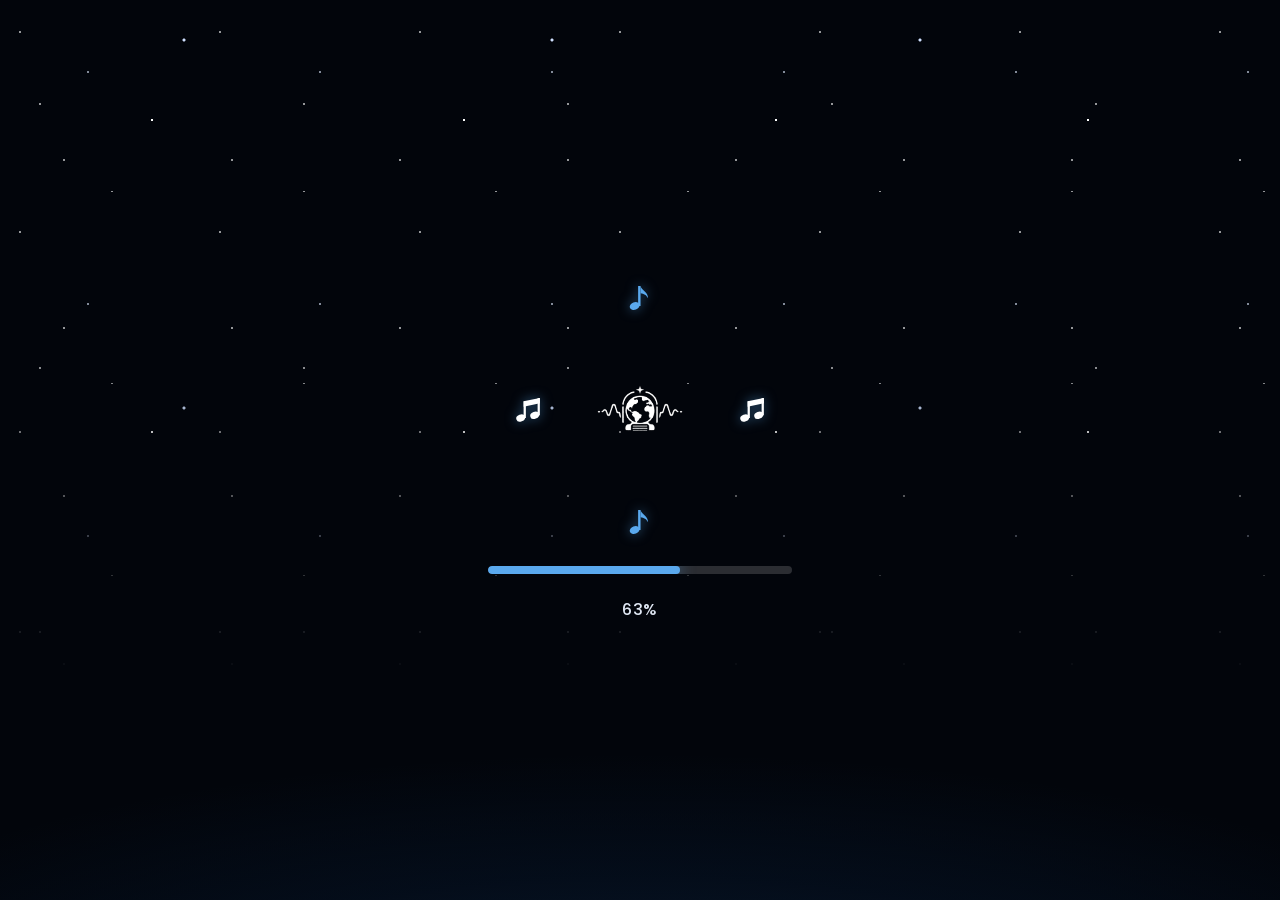
<file: sweepmode/sweep.html>
<!doctype html>
<html lang="en" data-root="../">
  <head>
    <meta charset="utf-8" />
    <meta name="viewport" content="width=device-width, initial-scale=1, viewport-fit=cover" />
    <title>
      Earth Jukebox
    </title>
    <link rel="preconnect" href="https://fonts.googleapis.com" />
    <link rel="preconnect" href="https://fonts.gstatic.com" crossorigin />
    <link href="https://fonts.googleapis.com/css2?family=Poppins:wght@300;400;500;600;700&display=swap" rel="stylesheet"/>
    <link rel="stylesheet" href="../styles.css"/>
    <link rel="stylesheet" href="../styles-outer.css"/>
    <link rel="stylesheet" href="../styles-play.css"/>
  </head>
  <body class="home page-sweep">
    <div id="loader" class="loader" aria-busy="true">
      <div class="lstage" aria-hidden="true">
        <svg width="0" height="0" style="position: absolute">
          <defs>
            <symbol id="n1" viewBox="0 0 24 24">
              <ellipse cx="8" cy="18" rx="3.8" ry="2.8" transform="rotate(-20 8 18)" />
              <rect x="10.6" y="3" width="1.8" height="15" />
              <path d="M12.4 3c1 3.6 5.6 4.2 5.6 9.2-1.1-2.6-3.1-3.3-5.6-3.8z" />
            </symbol>
            <symbol id="n2" viewBox="0 0 24 24">
              <ellipse cx="6.5" cy="18" rx="3.4" ry="2.6" transform="rotate(-20 6.5 18)" />
              <rect x="8.7" y="5.5" width="1.7" height="12.5" />
              <ellipse cx="17" cy="16" rx="3.4" ry="2.6" transform="rotate(-20 17 16)" />
              <rect x="19.2" y="3" width="1.7" height="13" />
              <path d="M8.7 5.5l12.2-2.5v4L8.7 9.5z" />
            </symbol>
          </defs>
        </svg>
        <div class="orbit">
          <span class="lnote" style="--a: 0deg"
                        >
            <svg>
              <use href="#n1" />
            </svg>
          </span>
          <span class="lnote" style="--a: 90deg"
                        >
            <svg>
              <use href="#n2" />
            </svg >
          </span>
          <span class="lnote" style="--a: 180deg"
                        >
            <svg>
              <use href="#n1" />
            </svg  >
          </span>
          <span class="lnote" style="--a: 270deg"
                        >
            <svg>
              <use href="#n2" />
            </svg >
          </span>
        </div>
        <img class="llogo" src="../assets/ui/danig_logo.svg" alt="" />
      </div>
      <div
                class="lbar"
                id="lbar"
                role="progressbar"
                aria-label="Loading Earth Jukebox"
                aria-valuemin="0"
                aria-valuemax="100"
                aria-valuenow="0"
            >
        <i id="lfill">
        </i>
      </div>
      <p class="lpct" id="lpct">
        0%
      </p>
    </div>
    <a class="skip" href="#main">
      Skip to the playlist
    </a>
    <header class="bar">
      <button id="exitBtn" type="button" class="btn sm" data-act="exit">
        <svg width="20" height="20" viewBox="0 0 20 20" aria-hidden="true">
          <circle cx="10" cy="10" r="10" fill="currentColor" />
          <path
                        d="M11.5 5.5L7 10l4.5 4.5"
                        stroke="#0a1220"
                        stroke-width="2"
                        fill="none"
                        stroke-linecap="round"
                        stroke-linejoin="round"
                    />
        </svg>
        Exit
      </button>
      <img class="logo" src="../assets/ui/danig_logo.svg" alt="DANIG" />
      <div class="bar-end">
        <button id="aboutBtn" type="button" class="btn sm" data-act="about">
          About
        </button
                >
        <button id="helpBtn" type="button" class="btn sm" data-act="settings">
          <svg
                        width="20"
                        height="20"
                        viewBox="0 0 24 24"
                        fill="currentColor"
                        fill-rule="evenodd"
                        aria-hidden="true"
                    >
            <path
                            d="M19.4 13a7.5 7.5 0 0 0 0-2l2.1-1.6-2-3.5-2.5 1a7.4 7.4 0 0 0-1.7-1L15 3.3h-4l-.4 2.6a7.4 7.4 0 0 0-1.7 1l-2.5-1-2 3.5L6.6 11a7.5 7.5 0 0 0 0 2l-2.1 1.6 2 3.5 2.5-1c.5.4 1.1.8 1.7 1l.4 2.6h4l.4-2.6c.6-.2 1.2-.6 1.7-1l2.5 1 2-3.5zM12 8.8a3.2 3.2 0 1 0 0 6.4 3.2 3.2 0 0 0 0-6.4z"
                        />
          </svg>
          Settings
        </button>
      </div>
    </header>
    <div class="views">
      <!-- ---------- Landing ---------- -->
      <section id="landing" class="landing" aria-label="Welcome">
        <img class="logo" src="../assets/ui/danig_logo.svg" alt="DANIG" />
        <h1>
          Earth Jukebox
        </h1>
        <p class="tag">
          NASA Earth data, played as sound.
        </p>
        <button id="homeStart" type="button" class="btn pri big" data-act="start">
          Start
        </button>
      </section>
      <!-- ---------- Playlist: one track at a time ---------- -->
      <main id="main" class="wrap">
        <div id="top" class="top">
          <div class="carousel">
            <button
                            id="prev"
                            type="button"
                            class="arrow"
                            aria-label="Previous track"
                            data-act="prev"
                            data-nokbd
                        >
              <svg
                                width="28"
                                height="28"
                                viewBox="0 0 24 24"
                                fill="none"
                                stroke="currentColor"
                                stroke-width="2"
                                stroke-linecap="round"
                                stroke-linejoin="round"
                                aria-hidden="true"
                            >
                <path d="M15 5l-7 7 7 7" />
              </svg>
            </button>
            <div class="mid">
              <section id="blurb" class="blurb slide glass" aria-label="Selected track">
                <h2 id="pTitle">
                  Loading
                </h2>
                <div class="shot" id="pShot" aria-hidden="true">
                </div>
                <div class="gradbox" id="pBar" aria-hidden="true">
                </div>
                <div class="legendticks" id="pTicks" aria-hidden="true">
                </div>
                <p id="pDesc">
                </p>
                <p id="pIdx" aria-live="polite">
                </p>
              </section>
            </div>
            <button
                            id="next"
                            type="button"
                            class="arrow"
                            aria-label="Next track"
                            data-act="next"
                            data-nokbd
                        >
              <svg width="28" height="28" viewBox="0 0 24 24"  fill="none" stroke="currentColor" stroke-width="2"stroke-linecap="round"  stroke-linejoin="round" aria-hidden="true">
                <path d="M9 5l7 7-7 7" />
              </svg>
            </button>
          </div>
          <button id="start" type="button" class="btn pri big" data-act="start">
            <svg width="20" height="20" viewBox="0 0 14 14" fill="currentColor" aria-hidden="true">
              <path d="M3 1.5v11l9-5.5z" />
            </svg >
            <span>
              Play
            </span>
          </button>
          <p class="cap center" id="pNote">
          </p>
        </div>
      </main>
      <!-- ---------- Player: one glass panel, no scrolling ---------- -->
      <div id="panel" class="panel">
        <div class="topline">
          <button id="tPrev" type="button" class="btn icon" aria-label="Previous track">
            &lsaquo;
          </button>
          <h2 class="ptitle" id="appTitle">
            Earth Jukebox
          </h2>
          <button id="tNext" type="button" class="btn icon" aria-label="Next track">
            &rsaquo;
          </button>
        </div>
        <div class="stage">
          <div class="left">
            <div class="view" id="viewBox">
              <canvas
                                id="view"
                                width="640"
                                height="320"
                                role="img"
                                aria-label="Source picture. Use the Describe button for a text description."
                            >
              </canvas>
              <div class="ph" id="ph">
              </div>
            </div>
            <div class="spectrum card" id="spectrum">
              <div class="spechead">
                <span>
                  Sounds playing now
                </span>
                <span id="specHint">
                  Press Play
                </span>
              </div>
              <div id="specRows">
              </div>
            </div>
          </div>
          <div class="side card">
            <div class="pixbox">
              <canvas id="pix" width="64" height="14" aria-hidden="true">
              </canvas>
              <div class="ph" id="ph2">
              </div>
            </div>
            <p class="cap">
              What the app hears: the frame as a 64 × 14 grid. Each row is a note.
            </p>
            <div class="legend">
              <div class="legendbar" id="legendBar">
              </div>
              <div class="legendticks" id="legendTicks">
              </div>
            </div>
            <div class="legendrange" id="legendRange" hidden>
              <label>
                Min
                <input type="number" id="legendMin" step="any" value="0" />
              </label>
              <label>
                Max
                <input type="number" id="legendMax" step="any" value="1" />
              </label>
            </div>
            <div class="read">
              <span class="h">
                <span id="lh">
                  Warm
                </span>
                <b id="rh">
                  0%
                </b>
              </span>
              <span class="w">
                <span id="lw">
                  Cold
                </span>
                <b id="rw">
                  0%
                </b>
              </span>
              <span>
                <span id="avgLabel">
                  Average
                </span>
                <b id="ra">
                  –
                </b>
              </span>
              <span>
                Tempo
                <b id="rt">
                  0
                </b>
                BPM
              </span>
            </div>
            <button id="describe" type="button" class="btn" data-act="describe">
              Describe
            </button>
          </div>
        </div>
        <p class="cap" id="cap" aria-live="polite">
          Press ? for keyboard shortcuts.
        </p>
        <div class="controls">
          <button class="btn pri" id="play" type="button" aria-pressed="false" data-act="play">
            Play
          </button>
          <label class="slider"
                        >
            Volume
            <input type="range" id="vol" min="0" max="1" step="0.01" value="0.7"
                    />
          </label>
          <label class="slider"
                        >
            Sweep
            <b id="spO">
              16 s
            </b>
            <input type="range" id="speed" min="6" max="40" step="1" value="30"
                    />
          </label>
          <input
                        type="file"
                        id="file"
                        accept="image/png,image/jpeg,image/*,video/*,.heic,.heif,.mov,.mp4,.webm"
                    />
        </div>
      </div>
    </div>
    <div class="sr" id="sr" role="status" aria-live="polite">
    </div>
    <dialog id="about" class="sheet" aria-labelledby="aboutT">
      <button type="button" class="exit" data-close data-act="exit">
        <svg width="20" height="20" viewBox="0 0 20 20" aria-hidden="true">
          <circle cx="10" cy="10" r="10" fill="currentColor" />
          <path
                        d="M11.5 5.5L7 10l4.5 4.5"
                        stroke="#0a1220"
                        stroke-width="2"
                        fill="none"
                        stroke-linecap="round"
                        stroke-linejoin="round"
                    />
        </svg>
        Exit
      </button>
      <h2 id="aboutT">
        About
      </h2>
      <p>
        Earth Jukebox turns NASA Earth data video into sound, so heat, cold and pollution can be heard as well
                as seen.
      </p>
      <h3>
        How it sounds
      </h3>
      <p>
        Each frame is shrunk to a grid of 64 columns and 14 rows, and every pixel is matched to the closest
                color on the track's legend to recover its value. Each row is a note, with the north high and the south
                low.
      </p>
      <p>
        A line sweeps from west to east and plays the three columns under it, panned from your left ear to your
                right. On the temperature map, warm areas play a buzzing pad and cold areas ring like ice. Colors that
                are not on the legend, such as borders and labels, make no sound, and a quiet drone keeps calm regions
                from going silent.
      </p>
    </dialog>
    <dialog id="settings" class="sheet" aria-labelledby="setT">
      <button type="button" class="exit" data-close data-act="exit">
        <svg width="20" height="20" viewBox="0 0 20 20" aria-hidden="true">
          <circle cx="10" cy="10" r="10" fill="currentColor" />
          <path
                        d="M11.5 5.5L7 10l4.5 4.5"
                        stroke="#0a1220"
                        stroke-width="2"
                        fill="none"
                        stroke-linecap="round"
                        stroke-linejoin="round"
                    />
        </svg>
        Exit
      </button>
      <h2 id="setT">
        Setting
      </h2>
      <h3 id="tsL">
        Text size
        <kbd class="kb" data-key="textSize" aria-hidden="true">
        </kbd>
      </h3>
      <div id="sizes" class="seg" role="radiogroup" aria-labelledby="tsL">
        <button type="button" role="radio" aria-checked="true">
          Normal
        </button
                >
        <button type="button" role="radio" aria-checked="false">
          Large
        </button
                >
        <button type="button" role="radio" aria-checked="false">
          Extra large
        </button
                >
        <button type="button" role="radio" aria-checked="false">
          Largest
        </button>
      </div>
      <h3 id="glL">
        Glass opacity
      </h3>
      <div class="rangerow">
        <input type="range" id="glassAmt" min="0" max="80" step="2" value="26" aria-labelledby="glL" />
        <b
                    id="glassVal"
                    >
          26%
        </b
                >
      </div>
      <h2 class="sub">
        Keyboard shortcuts
      </h2>
      <div class="kwrap" id="kWrap" aria-live="polite">
        <h3 id="kTitle">
        </h3>
        <table>
          <caption class="sr">
            Shortcuts
          </caption>
          <tbody id="kRows">
          </tbody>
        </table>
      </div>
      <div class="pager">
        <button id="kBack" type="button" class="btn pri pill karrow" aria-label="Previous page of shortcuts">
          <svg
                        width="22"
                        height="22"
                        viewBox="0 0 24 24"
                        fill="none"
                        stroke="currentColor"
                        stroke-width="2.4"
                        stroke-linecap="round"
                        stroke-linejoin="round"
                        aria-hidden="true"
                    >
            <path d="M15 5l-7 7 7 7" />
          </svg>
        </button
                >
        <span id="kPage">
        </span
                >
        <button id="kNext" type="button" class="btn pri pill karrow" aria-label="Next page of shortcuts">
          <svg
                        width="22"
                        height="22"
                        viewBox="0 0 24 24"
                        fill="none"
                        stroke="currentColor"
                        stroke-width="2.4"
                        stroke-linecap="round"
                        stroke-linejoin="round"
                        aria-hidden="true"
                    >
            <path d="M9 5l7 7-7 7" />
          </svg>
        </button>
      </div>
    </dialog>
    <script src="../globalconfig.js">
    </script>
    <script src="presets.js">
    </script>
    <script src="../global.js">
    </script>
    <script src="sweep.js">
    </script>
  </body>
</html>
</file>
<file: styles.css>
/* ============================================================
   styles.css: the ONLY stylesheet. Both modes use it (index.html and sweepmode/sweep.html).
     1  Tokens        every color, size and spacing value. Change one here and both modes follow.
     2  Base          reset, background, stars
     3  Glass         the one liquid-glass look every panel shares
     4  Components    buttons, fields, key badges, top bar, sheets
     5  Screens       landing, mode picker, carousel, upload card (shared by both modes)
     6  Location      upload form and player   (body.page-location)
     7  Sweep         playlist extras and player (body.page-sweep)
     8  Loader        loading screen
     9  Small screens
    10  Sky, intro, smooth screens, upload card text
    11  Coverflow: 3D cards beside the centre card (both modes, built by global.js)
   Spacing is an 8px system: every margin, padding and gap is a multiple of --s1 (8px).
   ============================================================ */

/* ---------- 1. Tokens ---------- */
:root{
  color-scheme:dark;
  --font:"Poppins",system-ui,-apple-system,"Segoe UI",Roboto,Arial,sans-serif;

  /* color */
  --bg:#02050b; --text:#fff; --mut:#c9d3e2;
  --accent:#5aa9ee; --accent-fill:#2b78c8; --accent-ink:#1f6fc0; --on-accent:#04101f;
  --hot:#ff6a45; --wet:#4aa8ff;
  --a:#38bdf8; --b:#6366f1; --c:#a855f7; --pulse:#ffd60a; --pi:0;
  --scrim-top:.3; --scrim-bottom:.6;                 /* dark scrim over the Earth photo (0 = none, 1 = black) */

  /* spacing: 8px system */
  --s1:8px; --s2:16px; --s3:24px; --s4:32px; --s5:40px; --s6:48px;
  --gap:var(--s2);

  /* controls */
  --h-ctl:40px; --h-ctl-sm:32px; --h-big:48px;
  --r:16px; --r-sm:8px;
  --media-bd:2px solid rgba(255,255,255,.85);

  /* GLASS: change these to restyle every panel at once */
  --glass-rgb:12,17,28;        /* tint (r,g,b) */
  --glass-alpha:.26;           /* opacity, 0 = clear ... 1 = solid. The Setting slider changes it */
  --glass-blur:32px;
  --glass-saturate:180%;
  --glass-edge-alpha:.3;       /* the thin light border */
  --glass-shine:rgba(255,255,255,.34);
  --glass-shadow:0 24px 64px rgba(0,0,0,.4);
  --panel-alpha:.1;            /* cards inside a glass panel (lighter, flat) */
  --line-alpha:.2;
  --glass:rgba(var(--glass-rgb),var(--glass-alpha));
  --glass-hover:rgba(var(--glass-rgb),calc(var(--glass-alpha) + .16));
  --edge:rgba(255,255,255,var(--glass-edge-alpha));
  --panel:rgba(255,255,255,var(--panel-alpha));
  --line:rgba(255,255,255,var(--line-alpha));
  --btn-bg:rgba(8,12,20,.55); --btn-hover:rgba(255,255,255,.22); --btn-active:rgba(255,255,255,.3);

  /* the player panel: 75% of a laptop screen in both modes, so there is room on both sides */
  --panel-w:min(75vw,1180px);
  --rail-w:clamp(264px,28%,328px);

  /* motion */
  --ease:cubic-bezier(.2,.8,.2,1); --move:cubic-bezier(.22,.8,.24,1); --dur-out:.34s; --dur-in:.55s;

  /* set by script */
  --fs:100%;                                         /* text size */
  --vr:2;                                            /* video width / height */
}
@media (max-height:640px){:root{--h-ctl:32px;--h-ctl-sm:32px;--h-big:40px}}
@media (max-width:1100px){:root{--panel-w:calc(100% - var(--s2))}}

/* ---------- 2. Base ---------- */
*,*::before,*::after{box-sizing:border-box}
[hidden]{display:none!important}
html{font-size:var(--fs);height:100%;overflow:hidden;overflow:clip;background:var(--bg);overscroll-behavior:none}
body{margin:0;grid-template-columns:minmax(0,1fr);height:100dvh;max-width:100vw;overflow:hidden;overflow:clip;display:grid;grid-template-rows:auto minmax(0,1fr) auto;
  color:var(--text);font:400 1rem/1.5 var(--font);padding-bottom:env(safe-area-inset-bottom,0px);
  background:none}
body::before{content:"";position:fixed;inset:0;z-index:-1;pointer-events:none;background:linear-gradient(rgba(2,5,11,var(--scrim-top)),rgba(2,5,11,var(--scrim-bottom)))}
h1,h2,h3,h4,p,figure{margin:0}
.sr{position:absolute;width:1px;height:1px;overflow:hidden;clip:rect(0 0 0 0);white-space:nowrap; border-radius: var(--r-sm)}
.skip{position:absolute;left:var(--s1);top:-64px;background:var(--accent);color:var(--on-accent);padding:var(--s1) var(--s2);border-radius:var(--r-sm);z-index:30;font-weight:700}
.skip:focus{top:var(--s1)}
.views{min-height:0;display:flex;flex-direction:column;overflow:hidden;overflow:clip}
.cap{font-size:.8rem;color:var(--mut);white-space:nowrap;overflow:hidden;text-overflow:ellipsis}
.cap.center{text-align:center}
.mono{font-family:var(--font)}

@keyframes twinkle{from{opacity:.55}to{opacity:1}}
@keyframes rise{from{opacity:0;transform:translateY(16px)}}
@keyframes pop{from{opacity:0;transform:translateY(8px) scale(.97)}}

/* ---------- 3. Glass: ONE look for the mode picker, the carousel card, the upload form, the player panels and the sheets ---------- */
.glass,.slide,.src,.sheet,.panel,.modecard{
  background:
    radial-gradient(120% 80% at 0% 0%,rgba(255,255,255,.2),transparent 55%),
    linear-gradient(135deg,rgba(255,255,255,.1),rgba(255,255,255,.02) 50%,rgba(255,255,255,.07)),
    var(--glass);
  border:1px solid var(--edge);border-radius:var(--r);
  -webkit-backdrop-filter:blur(var(--glass-blur)) saturate(var(--glass-saturate));backdrop-filter:blur(var(--glass-blur)) saturate(var(--glass-saturate));
  box-shadow:var(--glass-shadow),inset 0 1px 0 var(--glass-shine),inset 0 -1px 0 rgba(255,255,255,.1),inset 0 0 24px rgba(255,255,255,.05)}
.modecard:hover{background:
    radial-gradient(120% 80% at 0% 0%,rgba(255,255,255,.28),transparent 55%),
    linear-gradient(135deg,rgba(255,255,255,.14),rgba(255,255,255,.04) 50%,rgba(255,255,255,.1)),
    var(--glass-hover);border-color:#fff}
/* cards inside a glass panel are flat, so blur is not stacked */
.panel .card,.panel .readout,.upcol,.about-grid li,.about-chips li{background:var(--panel);border:1px solid var(--line);border-radius:var(--r-sm);box-shadow:none;-webkit-backdrop-filter:none;backdrop-filter:none}
.sheet::backdrop{background:rgba(2,5,11,.55);-webkit-backdrop-filter:blur(8px);backdrop-filter:blur(8px)}
#live{background:rgba(0,0,0,.4);-webkit-backdrop-filter:blur(16px);backdrop-filter:blur(16px);border-top:1px solid var(--line);font-weight:300}

/* ---------- 4. Components ---------- */
button{font:inherit;color:inherit;cursor:pointer}
:focus-visible{outline:2px solid #fff;outline-offset:2px;box-shadow:0 0 0 4px rgba(90,169,238,.55)}

/* key badge: the shortcut, to the right of the button's text */
kbd{display:inline-grid;place-items:center;min-width:24px;height:24px;margin:0;padding:0 var(--s1);border:1px solid currentColor;border-radius:var(--r-sm);background:transparent;color:inherit;font:300 .75rem/1 var(--font);white-space:nowrap}
.btn kbd,.exit kbd{margin-left:var(--s1)}
.shortcuts-off kbd.kb{display:none}

/* buttons */
.btn,.exit,.arrow{display:inline-flex;align-items:center;justify-content:center;gap:var(--s1);min-height:var(--h-ctl);padding:0 var(--s2);color:#fff;font-weight:600;line-height:1.1;white-space:nowrap;
  background:var(--btn-bg);border:1px solid var(--accent);border-radius:var(--r-sm);transition:background .2s,color .2s,border-color .2s}
.btn:hover,.exit:hover,.arrow:hover{background:var(--btn-hover);border-color:var(--accent)}
.btn:active,.exit:active,.arrow:active{background:var(--btn-active)}
.btn:disabled{opacity:.45;cursor:default}
.btn.sm,.exit{min-height:var(--h-ctl-sm);padding:0 var(--s1)}
.btn.pri{background:var(--accent-fill);border-color:var(--accent-fill);color:#fff;font-weight:700}
.btn.pri:hover{background:#fff;border-color:#fff;color:var(--accent-ink)}
.btn.big{min-height:var(--h-big);height:var(--h-big);padding:0 var(--s4);font-size:1.1rem}
.arrow{width:var(--h-big);height:var(--h-big);min-height:0;padding:0}
.btn.pick{justify-content:flex-start;min-height:var(--h-big);padding:var(--s1)}

/* fields */
input,select{font:inherit;color:#fff;min-height:var(--h-ctl);padding:0 var(--s2);background:rgba(0,0,0,.38);border:1px solid rgba(255,255,255,.35);border-radius:var(--r-sm)}
select,input[type=text],input[type=number]{width:100%}
input[type=range]{width:100%;padding:0;border:0;background:none;accent-color:var(--accent);min-height:var(--h-ctl-sm)}
input[type=file]{display:none}
label{margin:0;font-weight:500}
.field{display:flex;flex-direction:column;gap:var(--s1);min-width:0}
.field label{font-size:.85rem;color:var(--mut)}
.two{display:grid;grid-template-columns:1fr 1fr;gap:var(--s1)}
.rangerow{display:flex;align-items:center;gap:var(--s1)}
.rangerow b{min-width:48px;text-align:right;font-variant-numeric:tabular-nums}

/* segmented control (text size) */
.seg{display:flex;gap:0;padding:var(--s1);border-radius:var(--r-sm);background:rgba(255,255,255,.92)}
.seg button{flex:1;min-height:var(--h-ctl);padding:0 var(--s1);border:0;border-radius:var(--r-sm);background:none;color:#0a1220;font-weight:500;transition:background .25s var(--ease)}
.seg button:hover{background:rgba(90,169,238,.25)}
.seg button[aria-checked="true"]{background:var(--accent-fill);color:#fff;font-weight:600}

/* pictures */
.gradbox,.modeshot,.view{border:var(--media-bd);border-radius:var(--r-sm)}
.mapfig canvas,.mixspec,.pixbox, .rail #map{border-radius:var(--r-sm)}
.legendbar{border-radius:var(--r-sm)}

/* top bar: Exit at the left, logo in the middle, About and Setting at the right */
.bar{display:grid;grid-template-columns:1fr auto 1fr;align-items:center;gap:var(--s1);padding:calc(env(safe-area-inset-top,0px) + var(--s1)) var(--s3) var(--s1)}
.bar .logo{justify-self:center;width:56px;height:auto}
.bar #exitBtn{justify-self:start}
.bar-end{justify-self:end;display:flex;align-items:center;gap:var(--s1)}
body.home #exitBtn,.home .bar .logo{visibility:hidden}


/* Small screens ---------- */
@media (max-width:900px){
  .page-location .panel{grid-template-columns:minmax(0,1fr);grid-template-rows:auto minmax(0,1fr) auto}
  .page-location .istrip,.mapfig,.mixer{display:none}
  .vbox{--seekh:96px}
  .pick .ico{display:none}.pick small kbd{display:none}
}
@media (max-width:640px){
  .bar{padding:calc(env(safe-area-inset-top,0px) + var(--s1)) var(--s1) var(--s1)}
  .bar .logo{width:40px}.bar .btn kbd,.exit kbd{display:none}
  .sheet{padding:var(--s2);font-size:.85rem}.sheet h2{font-size:1.4rem}.sheet p{line-height:1.4}
  .seg button{font-size:.75rem;padding:0}.sheet table{min-height:0}.sheet td{padding:var(--s1) 0;font-size:.8rem}
  .about-grid li{font-size:.65rem;padding:var(--s1) 0}.about-chips{grid-template-columns:repeat(3,minmax(0,1fr))}
  .top{row-gap:var(--s1);padding:var(--s1) 0 0}
  .slide{height:clamp(304px,50dvh,424px);--lc:3;padding:var(--s2)}.slide h2{min-height:0;font-size:1.25rem}
  .slide #pDesc{font-size:.88rem}
  .modegrid{grid-template-columns:1fr;gap:var(--s1)}
  .modeshot{height:clamp(56px,16dvh,152px)}.modecard{padding:var(--s1) var(--s2)}
  .upcols{grid-template-columns:1fr;gap:var(--s1)}
  .page-location .panel{width:calc(100% - var(--s2));padding:var(--s1);margin-bottom:var(--s1)}
  .actions{flex-wrap:nowrap}.actions .btn{flex:1 1 0;min-width:0;height:auto;padding:0 var(--s1);font-size:.85rem}.actions kbd{display:none}.actions .spd{flex:1 1 0;min-width:0}
  .page-sweep{--reserve:672px}
  .page-sweep .panel{width:calc(100% - var(--s2));padding:var(--s1);margin-bottom:var(--s1)}
  .page-sweep .stage{grid-template-columns:minmax(0,1fr);gap:var(--s1)}
  .side{display:grid;grid-template-columns:minmax(0,1fr) minmax(0,1fr);gap:var(--s1);min-width:0}
  .side .pixbox{grid-column:1}.side .cap{display:none}
  .side .legend,.side .legendrange,.side .read,.side #describe{grid-column:2}
  .slider{flex-basis:45%}
}
/* tall phones (height at least twice the width): the video takes 90% of the screen width */
@media (max-aspect-ratio:1/2){
  .page-location .panel,.page-sweep .panel{width:100%;padding-inline:5vw;border-radius:var(--r)}
  .page-location .vbox{width:90vw}
  .page-sweep .view{width:90vw}
}
@media (max-height:560px){
  .landing .tag{display:none}.landing .logo{width:80px}
  .slide{height:clamp(208px,66dvh,304px);--lc:2}.slide h2{min-height:0}
  .page-sweep .shot{display:none!important}
  .modecard p,.mtitle{display:none}
  .mixer,#info-legends{display:none}.src h3{display:none}
  .page-sweep{--reserve:272px}
  .page-sweep .cap,.spechead,.side .cap{display:none}.read{font-size:.75rem}
  .sheet{padding:var(--s2) var(--s3)}.sheet table{min-height:0}.sheet td{padding:0}
}
@media (prefers-reduced-motion:reduce){
  *{transition:none!important}
  html::before,html::after,.landing,.loader::before,.loader::after,.orbit,.lnote svg,.llogo{animation:none!important}
  .cflow>.cfc{will-change:auto}
  .marker::after{animation:none;opacity:.6;transform:none}.modeshot .gray{animation:none;clip-path:inset(0 0 0 50%)}.modeshot .line{animation:none;left:50%}
}
</file>
<file: styles-outer.css>
/* ---------- 10. Sky, intro, smooth screens, upload card text ---------- */
/* the sky: stars and the rotating Earth (space.js), behind everything */
#space{position:fixed;left:0;top:0;width:100%;height:100vh;height:100lvh;z-index:-2;pointer-events:none;overflow:hidden;opacity:0;transition:opacity 1.4s ease;
  background:radial-gradient(120% 55% at 50% 118%,rgba(43,120,200,.55) 0%,rgba(11,42,82,.5) 38%,transparent 62%),var(--bg)}
#space.on{opacity:1}
/* the 3D globe (space.js): the disc of the landing page. Script places it over #disc. */
#globe{position:absolute;pointer-events:none;opacity:0;transform:translateY(var(--drop,60vh));
  transition:transform 4.2s cubic-bezier(.16,1,.3,1),opacity 2s ease}
#globe.rise.on{opacity:1;transform:none}
#globe.pop{transform:scale(.15);transition:transform 1.3s cubic-bezier(.22,1,.36,1),opacity .9s ease}
#globe.pop.rise.on{transform:none}
#globe.leave{opacity:0;transform:translateY(var(--drop,60vh)) rotate(200deg);transition:transform .95s cubic-bezier(.6,0,.9,.5),opacity .8s ease .15s}
#globe .globe-box{position:absolute;inset:0;pointer-events:none;filter:grayscale(0) blur(0px);transition:filter var(--gdimtime,8s) ease-in-out;
  -webkit-mask-image:radial-gradient(circle closest-side,#000 70%,transparent 100%);mask-image:radial-gradient(circle closest-side,#000 70%,transparent 100%)}   /* round fade: no square edge */
#globe.dim .globe-box{filter:grayscale(1) blur(var(--gblur,8px))}   /* clear colour first, then blur and grey (space.js adds .dim after dimDelay) */
#globe .globe-box canvas{display:block;pointer-events:none}
/* the colour circle that follows the mouse (space.js copies the WebGL canvas here and masks it) */
#globe .globe-rev{position:absolute;inset:0;width:100%;height:100%;display:none;pointer-events:none;will-change:filter;
  -webkit-mask-image:radial-gradient(circle var(--rr,0px) at var(--rx,50%) var(--ry,50%),#000 0,#000 45%,transparent 100%);
  mask-image:radial-gradient(circle var(--rr,0px) at var(--rx,50%) var(--ry,50%),#000 0,#000 45%,transparent 100%)}
#globe .globe-spin{position:absolute;inset:0;animation:discspin var(--gspin,40s) linear infinite}   /* turns clockwise like a record */
@keyframes discspin{to{transform:rotate(360deg)}}
#globe .globe-halo{position:absolute;left:50%;top:50%;transform:translate(-50%,-50%);border-radius:50%;pointer-events:none;opacity:0;transition:opacity 3.5s ease;
  box-shadow:0 0 40px 4px color-mix(in srgb,var(--glow,#5aa9ee) 70%,transparent),0 0 110px 24px color-mix(in srgb,var(--glow,#5aa9ee) 40%,transparent),0 0 220px 60px rgba(43,120,200,.25);
  animation:globeglow 5s ease-in-out infinite alternate}
#globe.color .globe-halo{opacity:1}
@keyframes globeglow{from{scale:1}to{scale:1.06}}
@media (prefers-reduced-motion:reduce){#globe .globe-halo,#globe .globe-spin{animation:none}#globe{transition:none!important}}
#space .stars{position:absolute;inset:0;width:100%;height:100%}

/* opening (intro.js): black, "Tap to begin", then the Earth fades in and the colour spectrum fills round it */
.introveil{display:none;position:fixed;inset:0;z-index:300;background:#05070d86;place-items:center}
body.intro .introveil{display:grid}
.introveil.go{opacity:0;transition:opacity var(--fade,3s) ease}
/* start screen: a giant DANIG with a gradient of neighbouring hues flowing left to right, plain "tap to start" text at 3/4 height */
.intro-title{margin:0;padding:0 0 0 .04em;font:700 min(23.5vw,36vh)/1.1 var(--font);letter-spacing:.04em;text-align:center;white-space:nowrap;user-select:none;-webkit-user-select:none;
  background:linear-gradient(90deg,hsl(var(--h0,200) 90% 62%),hsl(var(--h1,245) 90% 62%),hsl(var(--h2,290) 90% 62%),hsl(var(--h1,245) 90% 62%),hsl(var(--h0,200) 90% 62%)) 0 0/200% 100%;
  -webkit-background-clip:text;background-clip:text;color:transparent;-webkit-text-fill-color:transparent;animation:titleflow var(--flow,6s) linear infinite;
  opacity: 0;
}



@keyframes titleflow{from{background-position:200% 0}to{background-position:0 0}}   /* the mirrored gradient tiles, so the loop has no seam */
.intro-gate{position:absolute;left:0;right:0;top:60%;padding:0;border:0;outline:none;-webkit-tap-highlight-color:transparent;background:none;color:#fff;font:400 clamp(1.5rem,2.4vmin,1.25rem)/1.7 var(--font);letter-spacing:.08em;text-align:center;cursor:pointer;
  animation:gatepulse 2.2s ease-in-out infinite alternate;transition:opacity .5s;}
.intro-gate span{display:block;animation:fadeblur 1.1s var(--ease) both;animation-delay:.9s}
.intro-gate span+span{animation-delay:1.2s}   /* "or press Space to start" arrives just after */
.intro-gate:focus,.intro-gate:focus-visible{outline:none;box-shadow:none}
.introveil.go .intro-gate{pointer-events:none}
.introveil.go .intro-gate span{animation:blurout .7s var(--ease) both;animation-delay:0s}
@keyframes blurout{from{opacity:1;filter:blur(0);transform:none}to{opacity:0;filter:blur(14px);transform:translateY(-12px)}}

@keyframes gatepulse{from{opacity:.45}to{opacity:.95}}
.intro-spectrum{position:absolute;inset:0;width:100%;height:100%;pointer-events:none}   /* lives inside #space, behind the globe */
body.intro #globe{transform:none;transition:opacity 1s ease}          /* fades in place instead of rising */
body.intro #globe .globe-box{transition:none}                          /* arrives already grey and blurry */
body.intro .bar{visibility:hidden}                                     /* the veil fades, so keep the top bar hidden until the burst */
body.reveal .bar{animation:fadeblur 1.1s var(--ease) both}



/* every screen fades in from a blur, and fades out the same way */
@keyframes fadeblur{from{opacity:0;filter:blur(14px);transform:translateY(12px)}to{opacity:1;filter:blur(0);transform:none}}
.views{transition:opacity .24s ease,filter .24s ease}
body.out .views{opacity:0;filter:blur(10px)}
.wrap{animation:fadeblur .6s var(--ease) both}

/* landing: hidden until the letters open up, then logo, title, tagline and Start arrive one after another */
.landing>:nth-child(1){--i:0}.landing>:nth-child(2){--i:1}.landing>:nth-child(3){--i:2}.landing>:nth-child(4){--i:3}.landing>:nth-child(5){--i:4}
body.intro .landing>*{opacity:0}
body.reveal .landing>*{animation:fadeblur 1.1s var(--ease) both;animation-delay:calc(var(--i,0)*.16s)}

/* upload card: icon, name, formats. The key sits in the corner, clear of the rest. */
.slot{padding:var(--s4) var(--s1) var(--s1);text-align:center}
.slot .st{position:relative;max-width:100%;font-size:.95rem;font-weight:600;line-height:1.25;text-wrap:balance;overflow-wrap:anywhere}
.slot .sf{position:relative;max-width:100%;font-size:.75rem;font-weight:300;line-height:1.3;color:var(--mut);overflow-wrap:anywhere}
.slot kbd{position:absolute;top:var(--s1);right:var(--s1)}
.slot.has .sf{color:#fff}
@media (max-width:640px){.slot .st{font-size:.82rem}.slot .sf{font-size:.7rem}}
@media (max-height:560px){.slot svg,.slot .sf{display:none}.slot .st{font-size:.82rem}}
@media (prefers-reduced-motion:reduce){
  .landing>*,.wrap,.modes-screen,.panel,
  #space{transition:none}
}

/* links to NASA data (About sheet) */
.datalinks{list-style:none;margin:0 0 var(--s1);padding:0;display:flex;flex-wrap:wrap;justify-content:center;gap:var(--s1)}
.datalinks a{display:inline-flex;align-items:center;gap:var(--s1);min-height:var(--h-ctl);padding:0 var(--s2);color:#fff;font-weight:600;text-decoration:none;
  background:var(--btn-bg);border:1px solid var(--accent);border-radius:var(--r-sm);transition:background .2s}
.datalinks a::after{content:"\2197";font-weight:400}
.datalinks a:hover{background:var(--btn-hover)}

/* ---------- 11. Coverflow (both modes): the centre card shrinks to a side card, the next card grows into the centre. global.js builds and moves it. ----------
   Every card is the size of the centre card (#blurb). Its pose (position, size, tilt, darkness) comes from global.js, so a card
   that moves from one pose to the next simply glides: no fading in or out. */
.cflow{position:absolute;inset:0;z-index:0;pointer-events:none;perspective:1100px;transform-style:preserve-3d}
.cflow>.cfc{position:absolute;top:0;bottom:0;left:50%;width:100%;margin-left:-50%;
  background:center/cover no-repeat #1a2a44;border:1px solid var(--edge);border-radius:var(--r);
  box-shadow:inset 0 1px 0 var(--glass-shine),var(--glass-shadow);
  backface-visibility:hidden;will-change:transform,opacity,filter;opacity:0;pointer-events:none;cursor:pointer;
  transition:transform .7s cubic-bezier(.22,1,.36,1),filter .7s cubic-bezier(.22,1,.36,1),opacity .5s ease}
.cflow>.cfc.show{opacity:1;pointer-events:auto}
.cflow>.cfc:hover{border-color:#fff}
/* the card in the centre is the real one (#blurb): its copy underneath hands over to it while they grow together */
.cflow>.cfc.cur{opacity:0;pointer-events:none;transition:transform .7s cubic-bezier(.22,1,.36,1),filter .7s cubic-bezier(.22,1,.36,1),opacity .4s ease .3s}
/* a snapshot of the card that was in the centre, shrinking to its side place; it fades away to show its picture card underneath */
.cflow>.cfc.cl{background:none;border:0;box-shadow:none;pointer-events:none;cursor:default}
.cflow>.cfc.cl>.slide{margin:0;height:100%}

/* ---------- Landing as a music player: the globe is the disc, then name, tagline, and the player (only Play works) ---------- */
.landing{--disc:min(clamp(120px,34dvh,320px),62vw)}
.home .landing{padding:0 var(--s2) var(--s2)}
.landing .disc{flex:none;width:var(--disc);height:var(--disc);margin-bottom:var(--s3);border-radius:50%}
.landing h1{font-size:clamp(1.8rem,5.4dvh,3rem);font-weight:700;letter-spacing:.06em}
.mp-time{display:flex;align-items:center;gap:var(--s2);width:min(360px,86vw);margin-bottom:var(--s2);color:#e8edf5;font:400 .75rem/1 ui-monospace,SFMono-Regular,Consolas,monospace}
.mp-track{position:relative;flex:1;height:4px;border-radius:2px;background:rgba(255,255,255,.22)}
.mp-track i{position:absolute;left:0;top:50%;width:16px;height:16px;margin-top:-8px;border-radius:50%;background:#fff;box-shadow:0 0 12px rgba(255,255,255,.6);transition:transform .25s var(--ease)}
.mp-track:hover i{transform:scale(1.25)}
.mp-ctl{display:flex;align-items:center;justify-content:center;gap:var(--s4)}
.mp-btn{display:grid;place-items:center;width:40px;height:40px;padding:0;border:0;border-radius:50%;background:none;color:#fff;cursor:pointer;user-select:none;-webkit-user-select:none;
  transition:transform .25s var(--ease),background .25s,box-shadow .25s}
.mp-btn svg{width:24px;height:24px}
.mp-btn:hover{background:rgba(255,255,255,.14);transform:translateY(-2px)}
.mp-btn:active{transform:scale(.86);background:rgba(255,255,255,.26)}
.mp-play{width:64px;height:64px}
.mp-play svg{width:44px;height:44px}
.mp-play:hover{background:rgba(90,169,238,.2);box-shadow:0 0 24px rgba(90,169,238,.5);transform:scale(1.1)}
.mp-play:active{transform:scale(.9);background:rgba(90,169,238,.35)}
@media (max-width:640px){.mp-ctl{gap:var(--s2)}}
@media (max-height:560px){.landing{--disc:min(30dvh,62vw)}.landing .disc{margin-bottom:var(--s1)}.mp-time{display:none}.mp-play{width:48px;height:48px}.mp-play svg{width:34px;height:34px}}
@media (prefers-reduced-motion:reduce){.mp-btn,.mp-track i{transition:none}}

/* ---------- Lighter background: the loader shows the real star field instead of its own animated star layers ---------- */
.loader{background:rgba(2,5,11,.78);-webkit-backdrop-filter:blur(10px);backdrop-filter:blur(10px)}
.loader::before,.loader::after{content:none}

/* landing: a finger drag glides over the globe instead of being taken by the browser */
body.home{touch-action:none;-webkit-user-select:none;user-select:none}

/* ---------- NASA SVS card: a glass panel under About and Settings, exactly as wide as the two buttons together ---------- */
.bar-end{position:relative}
.svs{display:none;position:absolute;top:100%;left:0;right:0;margin-top:var(--s1);z-index:5;flex-direction:column;gap:var(--s1);padding:var(--s1);
   color:#fff;text-decoration:none;text-align:left;transition:transform .3s var(--ease),border-color .3s,background .3s,opacity .24s ease,filter .24s ease}
body.home .svs{display:flex;animation:fadeblur 1.1s var(--ease) backwards}   /* landing page only; blurs in each time it shows */
body.out .svs{opacity:0;filter:blur(10px)}                                  /* blurs out as the landing page leaves (the card is not inside .views) */
.svs kbd{position:absolute;top:var(--s2);right:var(--s2);background:rgba(0,0,0,.55)}
.svs:hover{transform:translateY(-4px);border-color:#fff;background:
    radial-gradient(120% 80% at 0% 0%,rgba(255,255,255,.28),transparent 55%),
    linear-gradient(135deg,rgba(255,255,255,.14),rgba(255,255,255,.04) 50%,rgba(255,255,255,.1)),
    var(--glass-hover)}
.svs:active{transform:scale(.99)}
/* the picture: assets/ui/nasa-svs.jpg. If it is missing, the mode picker's Earth picture, then a gradient, shows instead. */
.svs-img{display:block;width:100%;aspect-ratio:16/9;border-radius:var(--r-sm);box-shadow:0 8px 40px rgba(0,0,0,.35);
  background:url("assets/ui/nasa-svs.jpg") center/cover no-repeat,url("assets/ui/mode-sweep.jpg") center/cover no-repeat,linear-gradient(135deg,var(--a),var(--b),var(--c))}
.svs-t{display:block;font-size:.8rem;font-weight:300;line-height:1.4;color:#e8edf5;overflow-wrap:anywhere}
.svs-t strong{display:block;font-size:.9rem;font-weight:600;color:#fff}
body.intro:not(.reveal) .svs{opacity:0}
body.reveal .svs{animation:fadeblur 1.1s var(--ease) .8s backwards}
@media (max-width:640px),(max-height:560px){.svs{display:none!important}}
@media (prefers-reduced-motion:reduce){.svs{animation:none!important}}

/* Settings: Glass opacity and Volume side by side, on one level */
.setrow{display:grid;grid-template-columns:1fr 1fr;gap:var(--s3);align-items:end}
.setcol{min-width:0}


/* Setting: the shortcut list is a page of a book. It takes whatever height is left, and the page buttons stay on screen. */
#settings .kwrap{margin-top:var(--s1);background:var(--panel);border:1px solid var(--line);border-radius:var(--r-sm);
  box-shadow:inset 12px 0 16px -12px rgba(0,0,0,.35),inset -12px 0 16px -12px rgba(0,0,0,.25)}
#settings .kwrap table{width:100%}
#settings .kwrap td,#settings .kwrap th{padding-inline:var(--s2)}
#settings .kwrap td:last-child{padding-left:var(--s1)}
#settings .kwrap tr:first-child td{border-top:0}
#settings .kwrap th{padding-top:var(--s1);padding-bottom:var(--s1);text-align:left;font-size:.95rem;font-weight:600;color:var(--accent);border-top:1px solid var(--line)}
#settings .kwrap tr:first-child th{border-top:0}
#settings .kwrap.turn-next table{animation:pageNext .35s var(--ease) both}
#settings .kwrap.turn-prev table{animation:pagePrev .35s var(--ease) both}
@keyframes pageNext{from{opacity:0;transform:translateX(24px)}}
@keyframes pagePrev{from{opacity:0;transform:translateX(-24px)}}
@media (prefers-reduced-motion:reduce){#settings .kwrap table{animation:none!important}}


/* sheets: About and Setting */
.sheet{max-width:640px;width:calc(100% - var(--s4));padding:var(--s3) var(--s4);color:#fff;font-weight:300;overflow:visible;max-height:none}
.sheet[open]{animation:pop .3s var(--ease)}
.sheet .exit{position:absolute;top:var(--s2);left:var(--s2)}
.sheet h2{text-align:center;font-size:1.7rem;font-weight:600;margin:0 0 var(--s1)}
.sheet h2.sub{font-size:1.25rem;margin:var(--s3) 0 var(--s1)}
.sheet h3{text-align:center;font-size:1.05rem;font-weight:600;margin:var(--s2) 0 var(--s1)}
.sheet h2,.sheet h3{overflow-wrap:anywhere;text-wrap:balance}
.sheet p{margin:0 0 var(--s1);line-height:1.55}
.sheet table{width:100%;border-collapse:collapse;min-height:208px}
.sheet td{border-top:1px solid var(--line);padding:var(--s1) 0}
.sheet td:last-child{text-align:right;padding-left:var(--s2)}
.sheet td:first-child kbd{margin-right:var(--s1)}
.pager{display:flex;align-items:center;justify-content:center;gap:var(--s2);margin-top:var(--s2)}
#settings.sheet{width:min(640px,calc(100vw - var(--s4)));max-width:none;height:min(calc(100dvh - var(--s4)),46rem);max-height:calc(100dvh - var(--s4));overflow:hidden;overflow-wrap:anywhere}
#settings.sheet[open]{display:flex;flex-direction:column}
#settings.sheet>*{flex:none}
#settings .kwrap{flex:1 1 0;min-height:3.5rem;overflow:hidden}
#settings .kwrap table{min-height:0}
#settings td:first-child{white-space:normal;width:40%}
#settings .pager #kPage{min-width:80px;text-align:center}
#settings .karrow{width:56px;min-width:56px;height:var(--h-ctl);padding:0;display:inline-grid;place-items:center}
#settings .seg{container-type:inline-size}
#settings .seg button{min-width:0;white-space:nowrap;font-size:clamp(.68rem,3.7cqw,1rem)}
.about-grid,.about-chips{list-style:none;margin:0;padding:0;display:grid;gap:var(--s1)}
.about-grid{grid-template-columns:repeat(5,minmax(0,1fr))}
.about-grid li{display:flex;flex-direction:column;align-items:center;gap:var(--s1);padding:var(--s1);text-align:center;font-size:.8rem;font-weight:400}
.about-grid svg{width:32px;height:32px;color:var(--accent)}
.about-chips{grid-template-columns:repeat(4,minmax(0,1fr))}
.about-chips li{padding:var(--s1);text-align:center;font-size:.85rem;font-weight:400}
</file>
<file: styles-play.css>
/* ---------- 5. Screens shared by both modes ---------- */
/* landing */
.landing{display:none}
.home .landing{display:flex;flex-direction:column;align-items:center;justify-content:center;text-align:center;flex:1;min-height:0;padding:0 var(--s2) var(--s5)}
.landing .logo{width:144px;height:auto;margin-bottom:var(--s1)}
.landing h1{font-size:clamp(2.2rem,min(15dvh,12vw),6.5rem);font-weight:600;letter-spacing:.04em;line-height:1}
.landing .tag{margin:var(--s1) 0 var(--s3);font-size:clamp(.8rem,2.2dvh,1rem);letter-spacing:.12em;text-transform:uppercase;color:#dfe7f3}
.home #main,.playing #main{display:none}

/* mode picker */
.modes-screen{display:none;position:relative}
body.modes .modes-screen{display:flex;flex-direction:column;align-items:center;justify-content:center;gap:var(--s3);flex:1;min-height:0;padding:0 var(--s2) var(--s3);animation:fadeblur .7s var(--ease) both}
body.modes #main{display:none}
.mtitle{font-size:clamp(1.3rem,3.6dvh,1.9rem);font-weight:600;text-align:center}
.modegrid{display:grid;grid-template-columns:1fr 1fr;gap:var(--s3);width:min(1100px,100%)}
.modecard{display:flex;flex-direction:column;gap:var(--s1);min-height:0;padding:var(--s3) var(--s4);color:#fff;font:inherit;text-align:center;transition:transform .3s var(--ease),border-color .3s,background .3s}
.modecard:hover{transform:translateY(-4px)}.modecard:active{transform:scale(.99)}
.modecard h3{font-size:clamp(1.1rem,2.8dvh,1.5rem);font-weight:600;display:flex;align-items:center;justify-content:center;gap:var(--s1)}
.modecard p{color:#e8edf5;font-weight:300;font-size:.92rem;line-height:1.5}
.modeshot{position:relative;overflow:hidden;width:100%;height:clamp(64px,24dvh,264px);background:linear-gradient(135deg,#38bdf8,#6366f1,#a855f7);box-shadow:0 8px 40px rgba(0,0,0,.35)}
.modeshot img{position:absolute;inset:0;width:100%;height:100%;object-fit:cover;display:block}
.marker{position:absolute;left:62%;top:46%;width:24px;height:24px;margin:-12px 0 0 -12px;border-radius:50%;border:4px solid var(--accent);box-shadow:0 0 0 3px #000,0 3px 12px rgba(0,0,0,.6)}
.marker::after{content:"";position:absolute;inset:-16px;border-radius:50%;border:2px solid #fff;animation:mkpulse 2.2s ease-out infinite}
@keyframes mkpulse{from{transform:scale(.35);opacity:1}to{transform:scale(1.25);opacity:0}}
.modeshot .gray{position:absolute;inset:0;filter:grayscale(1) brightness(.88);animation:swclip 6s linear infinite}
.modeshot .line{position:absolute;top:0;bottom:0;left:0;width:3px;margin-left:-1.5px;background:#fff;box-shadow:0 0 10px 3px rgba(255,255,255,.9),0 0 32px 8px rgba(90,169,238,.75);animation:swline 6s linear infinite}
@keyframes swclip{from{clip-path:inset(0 0 0 0%)}to{clip-path:inset(0 0 0 100%)}}
@keyframes swline{from{left:0%}to{left:100%}}

/* carousel: centre card, 3D coverflow neighbours (section 11), arrows and Play underneath, loops */
.wrap{width:100%;max-width:1680px;margin:0 auto;padding:0 var(--s2);flex:1;min-height:0;display:flex;flex-direction:column;justify-content:center;overflow:hidden;overflow:clip}
.carousel{display:contents}
.top{display:grid;grid-template-columns:1fr auto 1fr;grid-template-areas:"mid mid mid" "prev start next";justify-items:center;align-items:center;width:100%;
  row-gap:var(--s3);column-gap:var(--s3);padding:var(--s2) clamp(24px,16vw,152px) var(--s1)}
.mid{grid-area:mid;position:relative;width:100%;max-width:704px;min-width:0;justify-self:center}
#prev{grid-area:prev;justify-self:end}#next{grid-area:next;justify-self:start}#start{grid-area:start}
.mid .slide,.mid .src{position:relative;z-index:1}
.slide{display:flex;flex-direction:column;gap:var(--s1);height:clamp(336px,56dvh,472px);margin:0;overflow:hidden;padding:var(--s3) var(--s4);text-align:center}
.slide h2{flex:none;min-height:2.4em;display:flex;align-items:center;justify-content:center;margin:0;font-size:clamp(1.3rem,3.6dvh,1.9rem);font-weight:600;line-height:1.2;overflow-wrap:anywhere;text-wrap:balance}
.gradbox{flex:1 1 auto;min-height:0;background:linear-gradient(135deg,var(--a,#38bdf8),var(--b,#6366f1),var(--c,#a855f7));box-shadow:inset 0 0 40px rgba(255,255,255,.12),0 8px 40px rgba(0,0,0,.35)}
.gradbox.shot{display:block;background-size:cover;background-position:center;background-repeat:no-repeat}
.slide #pDesc{flex:none;min-height:calc(var(--lc,4)*1.5em);margin:0;color:#e8edf5;font-weight:300;font-size:.95rem;overflow-wrap:anywhere;display:-webkit-box;-webkit-line-clamp:var(--lc,4);-webkit-box-orient:vertical;overflow:hidden}
.slide #pIdx{flex:none;margin:0;color:var(--mut);font-size:.85rem;font-variant-numeric:tabular-nums}

/* "Upload your own" card, the same in both modes: two boxes, no words */
.slots{display:none;flex:1 1 auto;min-height:0;grid-template-columns:1fr 1fr;gap:var(--s2)}
body.upload .mid .gradbox,body.upload .mid .shot,body.upload .mid .legendticks,body.upload .slide #pDesc{display:none}
body.upload .mid .slots{display:grid}
.slot{position:relative;overflow:hidden;min-width:0;min-height:0;display:flex;flex-direction:column;align-items:center;justify-content:center;gap:var(--s1);padding:var(--s1);color:#fff;font:inherit;cursor:pointer;
  background:rgba(255,255,255,.06) center/cover no-repeat;border:2px dashed rgba(255,255,255,.6);border-radius:var(--r-sm);transition:background-color .25s var(--ease),border-color .25s}
.slot:hover{background-color:rgba(255,255,255,.16);border-color:#fff}
.slot svg{flex:none;position:relative;width:clamp(32px,6dvh,48px);height:clamp(32px,6dvh,48px)}
.slot kbd{position:relative}
.slot.has{border-style:solid;border-color:rgba(255,255,255,.9)}
.slot.has svg{display:none}
.slot.has::before{content:"";position:absolute;inset:0;background:linear-gradient(transparent 50%,rgba(2,5,11,.7))}
.slot.has{justify-content:flex-end}

/* ---------- 6. Location mark (body.page-location) ---------- */
/* upload form: shares the carousel slot, opens after both files are in */
.src{display:none;margin:0;transform-origin:top center;animation:rise .4s var(--ease) both}
body.form .mid{max-width:880px}
body.form:not(.playing) .src{display:flex;flex-direction:column;gap:var(--s2);padding:var(--s3) var(--s4)}
body.form:not(.playing) .blurb,body.form:not(.playing) #flow,body.form #start,body.form .arrow,body.form .cflow{display:none}
body.form .top{row-gap:0}
.src h3{margin:0;text-align:center;font-size:1.5rem;font-weight:600}
.src .upcols,.src .row{margin:0}
.src .row{display:flex;gap:var(--s1)}
.src .row .btn{flex:1}
.upcols{display:grid;grid-template-columns:1fr 1fr;gap:var(--s2);text-align:left}
.upcol{min-width:0;display:flex;flex-direction:column;gap:var(--s1);padding:var(--s2)}
.upcol h4{margin:0;font-size:1rem;font-weight:600}
.igrid{display:grid;grid-template-columns:repeat(5,1fr);gap:var(--s1)}
.igb{position:relative;aspect-ratio:1;min-height:0;min-width:0;padding:0;display:grid;place-items:center;border-radius:var(--r-sm);background:rgba(255,255,255,.07);border:1px solid rgba(255,255,255,.3);color:#fff;transition:background .2s,border-color .2s,transform .2s var(--ease)}
.igb:hover{background:rgba(255,255,255,.18);transform:translateY(-1px)}
.igb svg{width:60%;height:60%}
.igb[aria-pressed="true"]{background:rgba(90,169,238,.38);border-color:var(--accent);box-shadow:0 0 0 2px var(--accent)}
.igb kbd,.ib kbd{position:absolute;top:0;right:0;min-width:16px;height:16px;padding:0 4px;font-size:.625rem;border-radius:0 var(--r-sm) 0 var(--r-sm);border-width:0 0 1px 1px;background:rgba(0,0,0,.45)}
.iname{margin:0;font-size:.8rem;color:#dfe7f3;font-weight:400}
.scenebtn{display:flex;align-items:center;gap:var(--s1);width:100%;min-height:var(--h-big);padding:var(--s1) var(--s2);text-align:left;margin:0;color:#fff;font:inherit;border-radius:var(--r-sm);background:var(--panel);border:1px solid rgba(255,255,255,.35);transition:background .25s var(--ease),border-color .25s}
.scenebtn:hover{background:rgba(255,255,255,.16);border-color:#fff}
.scenebtn svg{flex:none;width:24px;height:24px}
.scenebtn .t{min-width:0;flex:1}.scenebtn strong{display:block;font-weight:600;color:var(--accent)}.scenebtn small{display:block;color:var(--mut);font-size:.75rem;font-weight:300}

/* player: video column, instrument buttons, sidebar */
.page-location .panel{display:none;flex:1;min-height:0;grid-template-columns:minmax(0,1fr) var(--rail-w);grid-template-rows:auto minmax(0,1fr);gap:var(--s2);
  width:var(--panel-w);margin:0 auto var(--s1);padding:var(--s2) var(--s3);animation:fadeblur .6s var(--ease) both}
.page-location .panel.nostrip{grid-template-columns:minmax(0,1fr) var(--rail-w)}
.page-location.playing .panel{display:grid}
.page-location .stage{display:flex;flex-direction:column;gap:var(--s1);min-height:0;min-width:0;padding-top:2px}
.page-location .topline{grid-column:1/-1;display:flex;justify-content:center;align-items:center;gap:var(--s2)}
.page-location .ptitle{flex:1;min-width:0;text-align:center;font-size:1.25rem;font-weight:600;line-height:1.2;overflow-wrap:anywhere;text-wrap:balance}

/* the video is as big as the column allows. The seek slider sits right under it and is exactly as wide. */
.vidfig{flex:1;min-height:0;display:flex;align-items:flex-start;justify-content:center;container-type:size;overflow:hidden;overflow:clip}
.vbox{--seekh:104px;   /* under the video: gap 8 + seek 32 + gap 8 + buttons 48, a little to spare */
  width:min(100cqw,calc((100cqh - var(--seekh))*var(--vr)));display:flex;flex-direction:column;gap:var(--s1)}
.vwrap{position:relative;width:100%;aspect-ratio:var(--vr)}
.vwrap video{position:absolute;inset:0;width:100%;height:100%;display:block;background:#000;cursor:crosshair; border-radius: var(--r-sm)}
.vbox #seek{display:block;width:100%;height:var(--h-ctl-sm);min-height:0;margin:0}
.ov{position:absolute;display:none;pointer-events:none}
#vcol{border:3px solid var(--pulse);outline:2px solid #fff}
.readout{padding:var(--s1) var(--s2);border-left:4px solid var(--pulse);border-radius:0 var(--r-sm) var(--r-sm) 0;min-height:calc(2*1.35em + var(--s2))}
.readout #now{font-size:1rem;line-height:1.35;display:-webkit-box;-webkit-line-clamp:2;-webkit-box-orient:vertical;overflow:hidden}
.actions{display:flex;flex-wrap:wrap;align-items:center;justify-content:flex-end;gap:var(--s1)}
.vbox .actions{align-self:center;width:max(100%,min(100cqw,480px))}   /* never narrower than the buttons need, even when the video is small */
#play{min-width:136px;height:var(--h-big);font-size:1.1rem;margin-right:auto}
.spd{display:flex}
.spd .btn{width:100%}


/* instrument buttons between the video and the sidebar (laptop only) */
.istrip{display:block;min-width:0;}
.istrip-in{display:grid;grid-template-columns:repeat(5,minmax(0,1fr));gap:var(--s1);width:100%}

.ib{position:relative;width:100%;height:40px;min-width:0;min-height:0;padding:0;display:grid;place-items:center;border-radius:var(--r-sm);background:var(--btn-bg);border:0px solid rgba(255,255,255,.3);color:#fff;transition:background .2s,border-color .2s}
.ib:hover{background:var(--btn-hover)}
.ib svg{width:60%;height:60%}
.ib[aria-pressed="true"]{background:rgba(90,169,238,.38);border-color:var(--accent);box-shadow:0 0 0 2px var(--accent)}

.rail{display:flex;flex-direction:column;gap:var(--s1);min-height:0;min-width:0;overflow:hidden;overflow:clip;padding:2px}
.mapfig{order:1}#info-legends{order:2}.pitchcard{order:3}#config{order:4}.mixer{order:5}
.card{padding:var(--s1) var(--s2)}
.mapfig figcaption{font-size:.8rem;font-weight:400;color:var(--mut);margin:0 0 var(--s1)}
.mapfig canvas{display:block;width:100%;aspect-ratio:2/1;background:#000;border:2px solid var(--line);image-rendering:pixelated;cursor:crosshair}
.mapfig canvas:focus-visible{outline-offset:2px}
.ctrls{display:flex;flex-direction:column;gap:var(--s1)}
.ctrls label{display:block;margin:0 0 var(--s1);font-size:.85rem;color:var(--mut);font-weight:600}
.pitchspec{display:block;width:100%;height:clamp(32px,5dvh,56px);background:rgba(0,0,0,.35);border:1px solid var(--line);border-radius:var(--r-sm)}
.picks{display:grid;grid-template-columns:1fr 1fr;gap:var(--s1)}
.pick{min-width:0;padding:var(--s1);gap:var(--s1);container-type:inline-size;text-align:left;width:100%}
.btn.pick .kb{margin-left:auto}
.pick .ico{display:flex;color:var(--accent)}
.pick .ico svg{width:24px;height:24px;fill:currentColor;transition:transform .15s}
.pick .pl{display:block;min-width:0}
.pick small{display:flex;align-items:center;gap:var(--s1);color:var(--mut);font-size:.72rem;font-weight:400;line-height:1.2}
.pick .pv{display:block;color:var(--accent);line-height:1.1;font-size:clamp(.72rem,8.5cqw,.95rem);overflow-wrap:anywhere}
#instBtn svg{transform:translateY(calc(var(--lift,0)*-5px))}
#instBtn.hit svg{animation:hit .25s}
@keyframes hit{50%{scale:1.25}}
.row2{display:grid;grid-template-columns:1fr;gap:var(--s1);align-items:end}
#rateBtn{width:100%;justify-content:space-between}
#info-legends{padding:var(--s1) var(--s2)}#info-legends h3,.mixer h3,.pitchcard h3{font-size:.9rem;margin:0 0 var(--s1)}
.pitchcard{padding:var(--s1) var(--s2)}
#legendView p{font-size:.6rem;color:var(--mut);}
.strip{width:100%;height:16px;display:block;margin-top:var(--s1)}
.mixer{padding:var(--s1) var(--s2);overflow:hidden;overflow:clip}
.mixlist{list-style:none;margin:0;padding:0;display:flex;flex-direction:column;gap:var(--s1)}
.mixrow{display:grid;grid-template-columns:minmax(72px,112px) 1fr auto;align-items:center;gap:var(--s1)}
.mixname{font-size:.85rem;font-weight:600;overflow-wrap:anywhere;line-height:1.2}
.mixspec{width:100%;height:24px;display:block;background:#000;border:1px solid var(--line)}
.mixrow .btn.sm{min-height:var(--h-ctl-sm);padding:0 var(--s1)}
.mixrow.muted .mixname{color:var(--mut);text-decoration:line-through}.mixrow.muted .mixspec{opacity:.5}
.mixmute[aria-pressed="true"]{background:var(--accent-fill);border-color:var(--accent-fill)}
@media (min-width:901px){.picks{grid-template-columns:1fr}.rail{container-type:size}.mapfig canvas{width:min(100%,44cqh);margin:0 auto}#instBtn{position:absolute;width:1px;height:1px;min-height:0;padding:0;border:0;overflow:hidden;clip:rect(0 0 0 0);white-space:nowrap}}   /* the I key still works; the instrument buttons above replace it on a laptop */
@container (max-height:660px){.mixer{display:none}}
@container (max-height:560px){.mapfig figcaption{display:none}}
@container (max-height:460px){#info-legends p{display:none}.mapfig canvas{max-height:112px;margin:0 auto}}
@container (max-height:440px){#info-legends{display:none}}
@container (max-height:360px){.pitchcard{display:none}}

/* status line: always two lines tall so nothing jumps; screen readers still get the whole text */
#live{padding:var(--s1) var(--s2);font-size:.95rem;line-height:1.35;height:calc(2.7em + var(--s2));overflow:hidden;display:-webkit-box;-webkit-line-clamp:2;-webkit-box-orient:vertical}

/* ---------- 7. Sweep (body.page-sweep) ---------- */
.page-sweep .slide .gradbox:not(.shot){flex:0 0 clamp(40px,9dvh,80px)}
.shot{display:none;flex:1 1 auto;min-height:0;width:100%;border-radius:var(--r-sm);border:var(--media-bd);background:center/cover no-repeat #000;box-shadow:0 8px 40px rgba(0,0,0,.35)}
.shot.on{display:block}
.page-sweep .slide .legendticks{padding:0 var(--s1)}
#tPrev,#tNext{display:none}   /* a track is chosen on the playlist screen only, never inside the player */

.page-sweep{--reserve:400px}
.page-sweep .panel{display:none;flex-direction:column;gap:var(--s1);margin:0 auto var(--s1);width:var(--panel-w);min-height:0;flex:1;padding:var(--s2) var(--s3);animation:fadeblur .6s var(--ease) both}
.page-sweep.playing .panel{display:flex}
.page-sweep .topline{display:flex;align-items:center;gap:var(--s1)}
.page-sweep .ptitle{flex:1;min-width:0;text-align:center;font-size:clamp(1rem,2.8vw,1.5rem);font-weight:600;line-height:1.2;overflow:hidden;text-overflow:ellipsis;white-space:nowrap}
.page-sweep .stage{flex:1;min-height:0;display:grid;grid-template-columns:minmax(0,1.8fr) minmax(0,1fr);gap:var(--s2);align-items:start}
.left{display:flex;flex-direction:column;gap:var(--s1);min-width:0;align-items:center}
.view{position:relative;width:min(100%,max(240px,calc((100dvh - var(--reserve)) * 2)));aspect-ratio:2/1;background:#0c1020;overflow:hidden}
.view canvas{display:block;width:100%;height:100%}
.view.drop{outline:3px dashed var(--accent);outline-offset:-6px}
.ph{position:absolute;top:0;bottom:0;left:0;width:2px;background:#fff;box-shadow:0 0 12px 3px rgba(255,255,255,.8);display:none}
.side{padding:var(--s1) var(--s2);display:flex;flex-direction:column;gap:var(--s1);min-width:0}
.pixbox{position:relative;aspect-ratio:2/1;overflow:hidden;border:1px solid var(--line);background:#0c1020}
.pixbox canvas{display:block;width:100%;height:100%;image-rendering:pixelated}
.legendbar{height:16px;border:1px solid var(--line)}
.legendticks{display:flex;justify-content:space-between;font-size:.72rem;color:var(--mut);font-variant-numeric:tabular-nums;margin-top:var(--s1)}
.legendrange{display:flex;gap:var(--s1)}
.legendrange label{display:flex;align-items:center;gap:var(--s1);font-size:.8rem;color:var(--mut)}
.legendrange input[type=number]{width:72px;min-height:var(--h-ctl-sm);padding:0 var(--s1)}
.read{display:flex;gap:var(--s1) var(--s2);flex-wrap:wrap;font-size:.85rem;font-variant-numeric:tabular-nums}
.read b{font-weight:600}.read .h{color:var(--hot)}.read .w{color:var(--wet)}
.spectrum{width:100%;padding:var(--s1) var(--s2)}
.spechead{display:flex;justify-content:space-between;font-size:.75rem;color:var(--mut)}
.srow{display:grid;grid-template-columns:80px minmax(0,1fr);gap:var(--s1);align-items:center;height:24px}
.slabel{font-size:.78rem;font-weight:600;white-space:nowrap}
.srow canvas{display:block;width:100%;height:20px}
.controls{display:flex;flex-wrap:wrap;gap:var(--s1) var(--s2);align-items:center}
.controls .btn.pri{min-width:88px}
.slider{display:flex;flex-direction:column;font-size:.78rem;color:var(--mut);flex:1 1 120px;min-width:96px}
.slider b{color:#fff;font-weight:600;margin-left:var(--s1)}


/* instrument icons are white everywhere: the picker, the strip, the Instrument button and the About sheet */
.pick .ico,.about-grid svg,.igb svg,.ib svg{color:#fff}
.pick .ico svg,.igb svg,.ib svg,.about-grid svg{fill:currentColor}



/* ---------- 8. Loader ---------- */
.loader{position:fixed;inset:0;z-index:200;display:flex;flex-direction:column;align-items:center;justify-content:center;gap:var(--s3);isolation:isolate;color:#fff;font-family:var(--font);
  background:linear-gradient(rgba(2,5,11,var(--scrim-top)),rgba(2,5,11,var(--scrim-bottom))),radial-gradient(120% 55% at 50% 118%,rgba(43,120,200,.55) 0%,rgba(11,42,82,.5) 38%,transparent 62%),var(--bg);
  transition:opacity .2s ease,visibility 0s}
.loader.done{opacity:0;visibility:hidden;pointer-events:none;transition:opacity .55s ease,visibility 0s linear .55s}
.loader::before,.loader::after{content:"";position:absolute;inset:0;z-index:-1;pointer-events:none;-webkit-mask-image:linear-gradient(#000 38%,transparent 76%);mask-image:linear-gradient(#000 38%,transparent 76%)}
.loader::before{background-image:radial-gradient(1px 1px at 20px 32px,#fff 50%,transparent),radial-gradient(1px 1px at 88px 72px,#dfe9ff 50%,transparent),radial-gradient(1.5px 1.5px at 152px 120px,#fff 50%,transparent),radial-gradient(1px 1px at 64px 160px,#fff 50%,transparent);background-size:200px 200px,232px 232px,312px 312px,168px 168px;animation:twinkle 5s ease-in-out infinite alternate}
.loader::after{background-image:radial-gradient(1px 1px at 40px 104px,#fff 50%,transparent),radial-gradient(2px 2px at 184px 40px,#cfe0ff 50%,transparent),radial-gradient(1px 1px at 112px 192px,#fff 50%,transparent);background-size:264px 264px,368px 368px,192px 192px;animation:twinkle 7s ease-in-out -3s infinite alternate}
.lstage{position:relative;width:264px;height:264px;display:grid;place-items:center}
.llogo{position:relative;width:120px;height:auto;animation:lpulse 2.4s ease-in-out infinite}
.orbit{position:absolute;inset:0;animation:lspin 9s linear infinite}
.lnote{position:absolute;left:50%;top:50%;width:32px;height:32px;margin:-16px 0 0 -16px;transform:rotate(var(--a)) translateY(-112px) rotate(calc(-1 * var(--a)))}
.lnote svg{display:block;width:100%;height:100%;fill:var(--accent);animation:lunspin 9s linear infinite;filter:drop-shadow(0 0 6px rgba(90,169,238,.55))}
.lnote:nth-child(2n) svg{fill:#fff}
.lbar{width:min(304px,68vw);height:8px;border-radius:var(--r-sm);background:rgba(255,255,255,.16);overflow:hidden}
.lbar i{display:block;height:100%;width:0;border-radius:inherit;background:var(--accent);box-shadow:0 0 16px rgba(90,169,238,.7)}
.lpct{margin:0;font-weight:500;letter-spacing:.06em;font-variant-numeric:tabular-nums;color:#dfe7f3}
.lhint{margin:0;font-size:.8rem;color:var(--mut)}
@media (hover:none){.lhint{display:none}}
@keyframes lspin{to{transform:rotate(360deg)}}@keyframes lunspin{to{transform:rotate(-360deg)}}@keyframes lpulse{50%{transform:scale(1.07);opacity:.75}}
</file>
